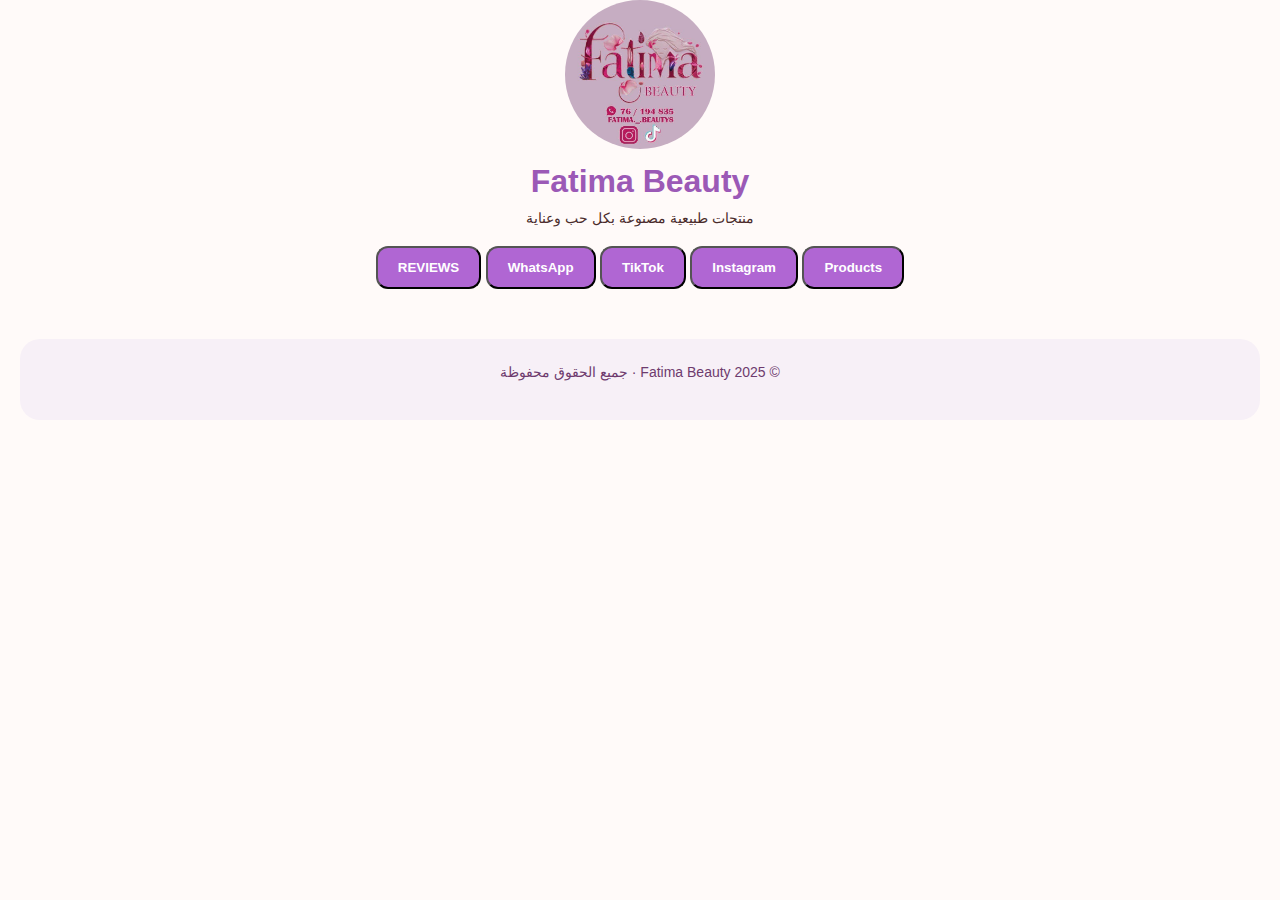
<file: index.html>
<!DOCTYPE html>
<html lang="en">
<head>
    <meta charset="UTF-8">
    <meta name="viewport" content="width=device-width, initial-scale=1.0">
    <title>FATIMA BEAUTY</title>
    <link rel="stylesheet" href="fatima.css">
</head>

<body>
    <div class="container">
        <img src="fafi.jpg" class="logo"></a> 
        <h1>Fatima Beauty</h1>
        <p>منتجات طبيعية مصنوعة بكل حب وعناية </p>

<div class="button-container"></div>
     <a href="hhh.html"><button class="link-button">Products</button></a>
    <button class="link-button" onclick="window.location.href='https://instagram.com/fatima._.beauty8'">Instagram</button>
    <button class="link-button" onclick="window.location.href='https://tiktok.com/@fatima._.beauty8'">TikTok</button>
    <button class="link-button" onclick="window.location.href='https://wa.me/96176194835'">WhatsApp</button>
    <a href="rrr.html"><button class="link-button">REVIEWS</button></a>
</div>

    <footer class="footer">
      <p>© 2025 Fatima Beauty · جميع الحقوق محفوظة</p>
  </footer>

<script>
  function toggleProducts() {
    var productsSection = document.getElementById("products");
    if (productsSection.style.display === "none" || productsSection.style.display === "") {
      productsSection.style.display = "block";
      window.scrollTo({ top: productsSection.offsetTop, behavior: 'smooth' });
    } else {
      productsSection.style.display = "none";
    }
  }



</script>
</body>
</html>
</file>
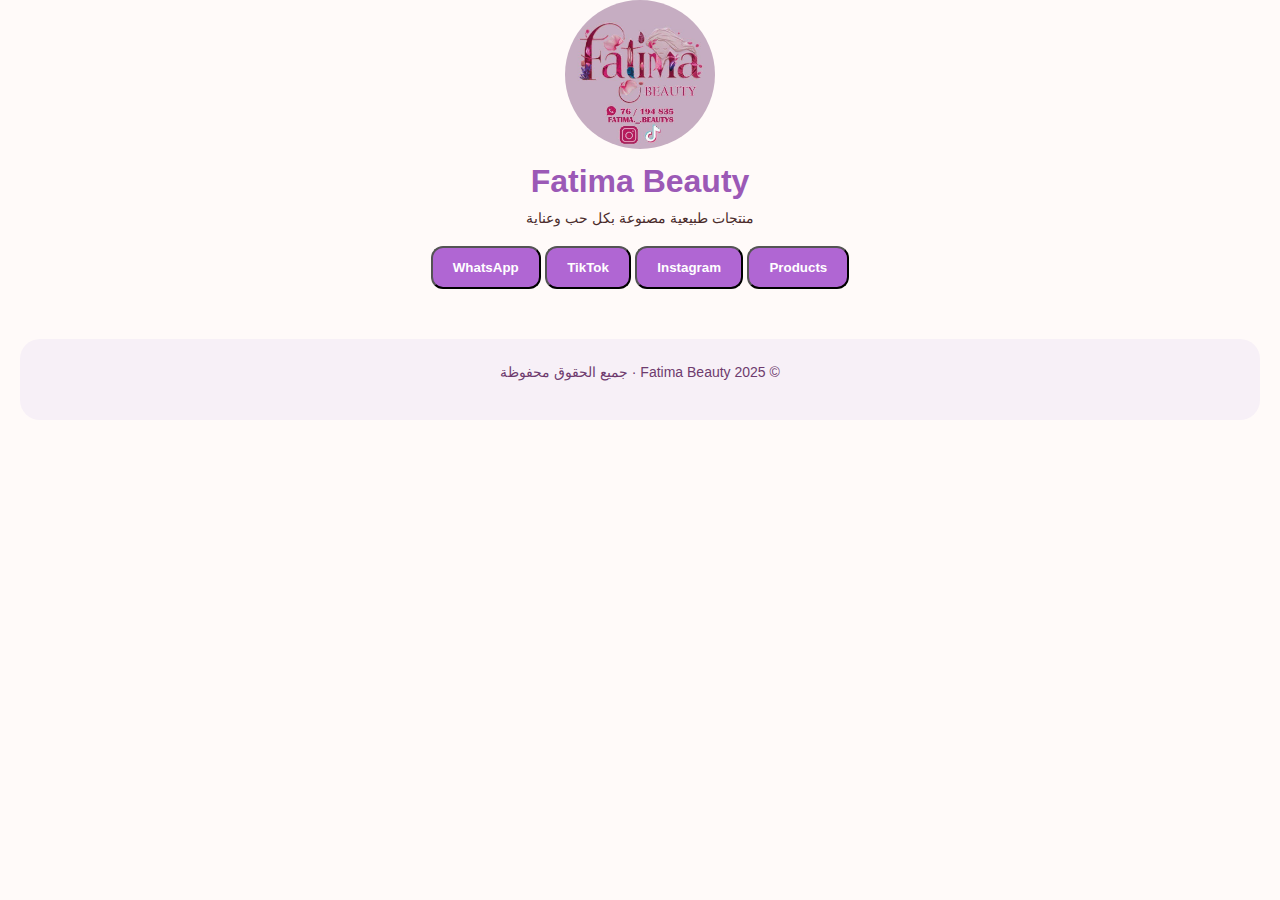
<file: fatima.html>
<!DOCTYPE html>
<html lang="en">
<head>
    <meta charset="UTF-8">
    <meta name="viewport" content="width=device-width, initial-scale=1.0">
    <title>FATIMA BEAUTY</title>
    <link rel="stylesheet" href="fatima.css">
</head>

<body>
    <div class="container">
        <img src="fafi.jpg" class="logo"></a> 
        <h1>Fatima Beauty</h1>
        <p>منتجات طبيعية مصنوعة بكل حب وعناية </p>

<div class="button-container"></div>
     <a href="hhh.html"><button class="link-button">Products</button></a>
    <button class="link-button" onclick="window.location.href='https://instagram.com/fatima._.beauty8'">Instagram</button>
    <button class="link-button" onclick="window.location.href='https://tiktok.com/@fatima._.beauty8'">TikTok</button>
    <button class="link-button" onclick="window.location.href='https://wa.me/96176194835'">WhatsApp</button>
</div>

    <footer class="footer">
      <p>© 2025 Fatima Beauty · جميع الحقوق محفوظة</p>
  </footer>

<script>
  function toggleProducts() {
    var productsSection = document.getElementById("products");
    if (productsSection.style.display === "none" || productsSection.style.display === "") {
      productsSection.style.display = "block";
      window.scrollTo({ top: productsSection.offsetTop, behavior: 'smooth' });
    } else {
      productsSection.style.display = "none";
    }
  }
</script>
</body>
</html>
</file>
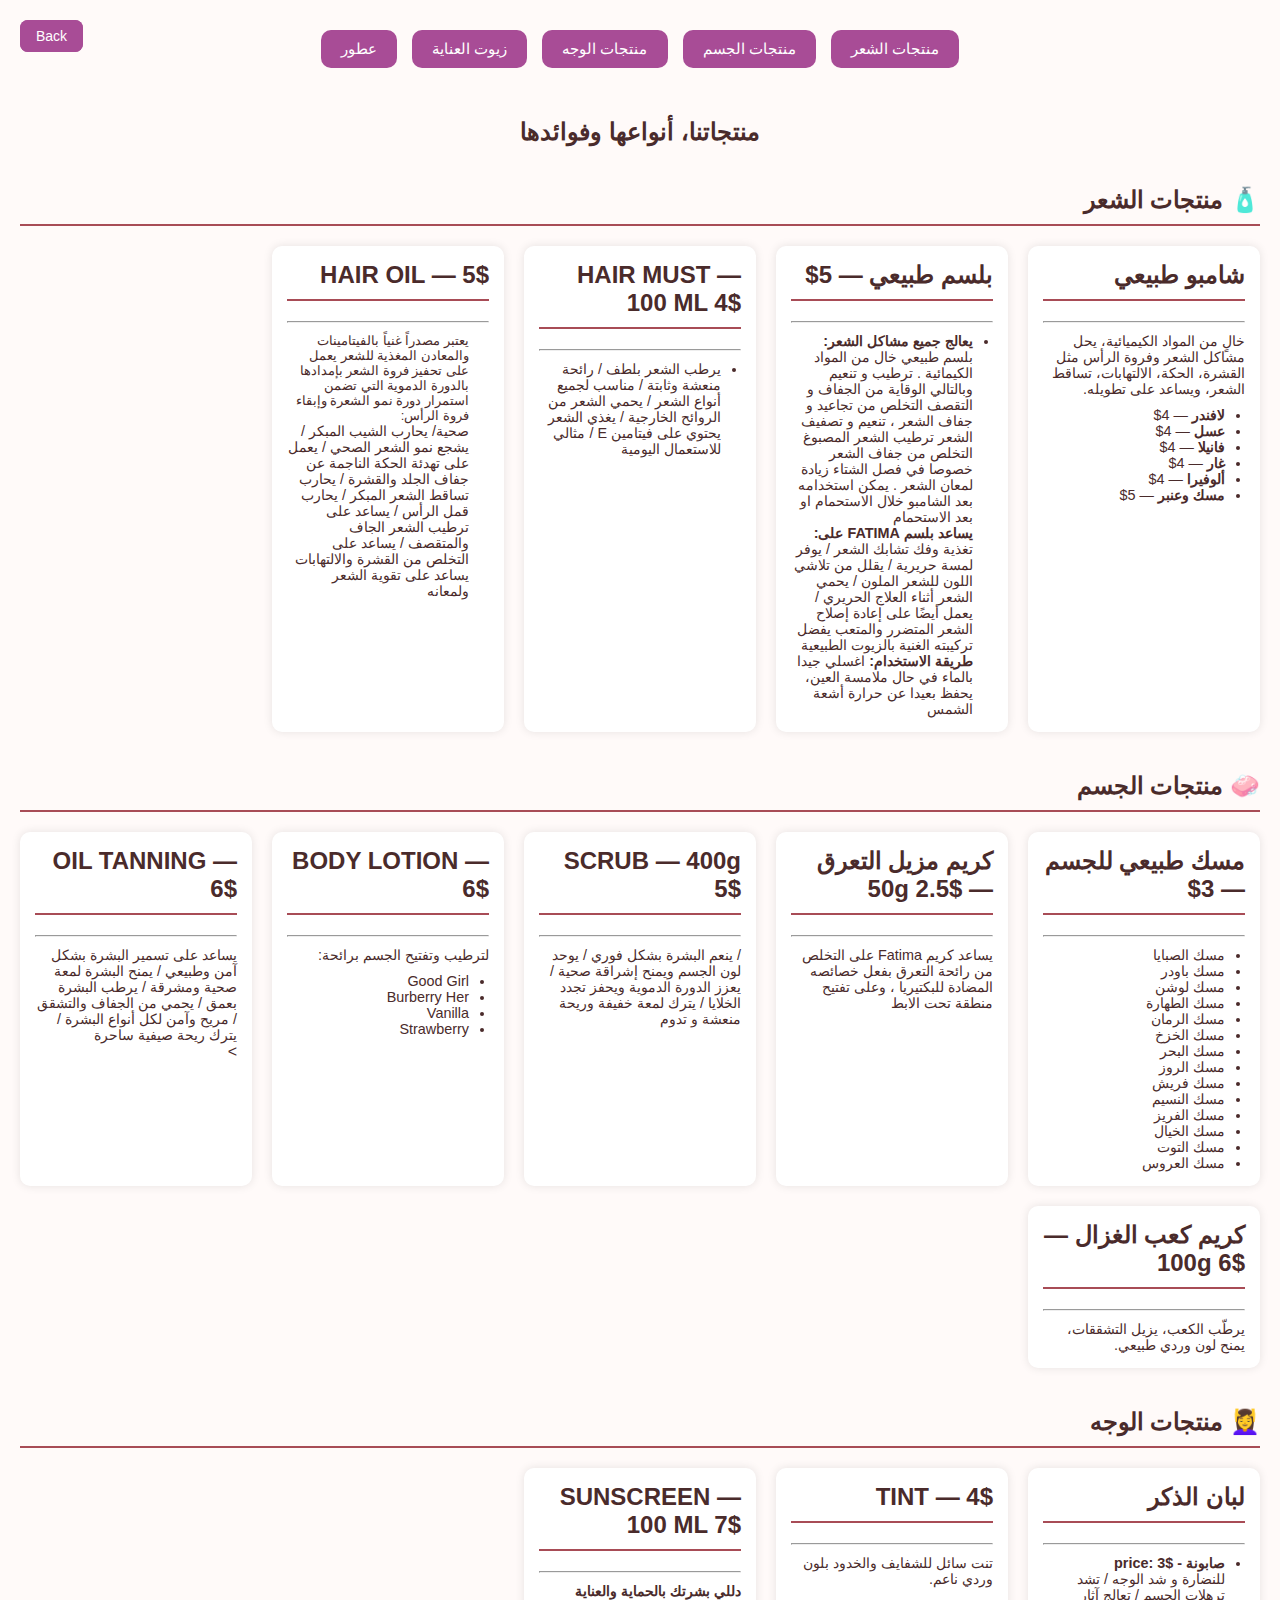
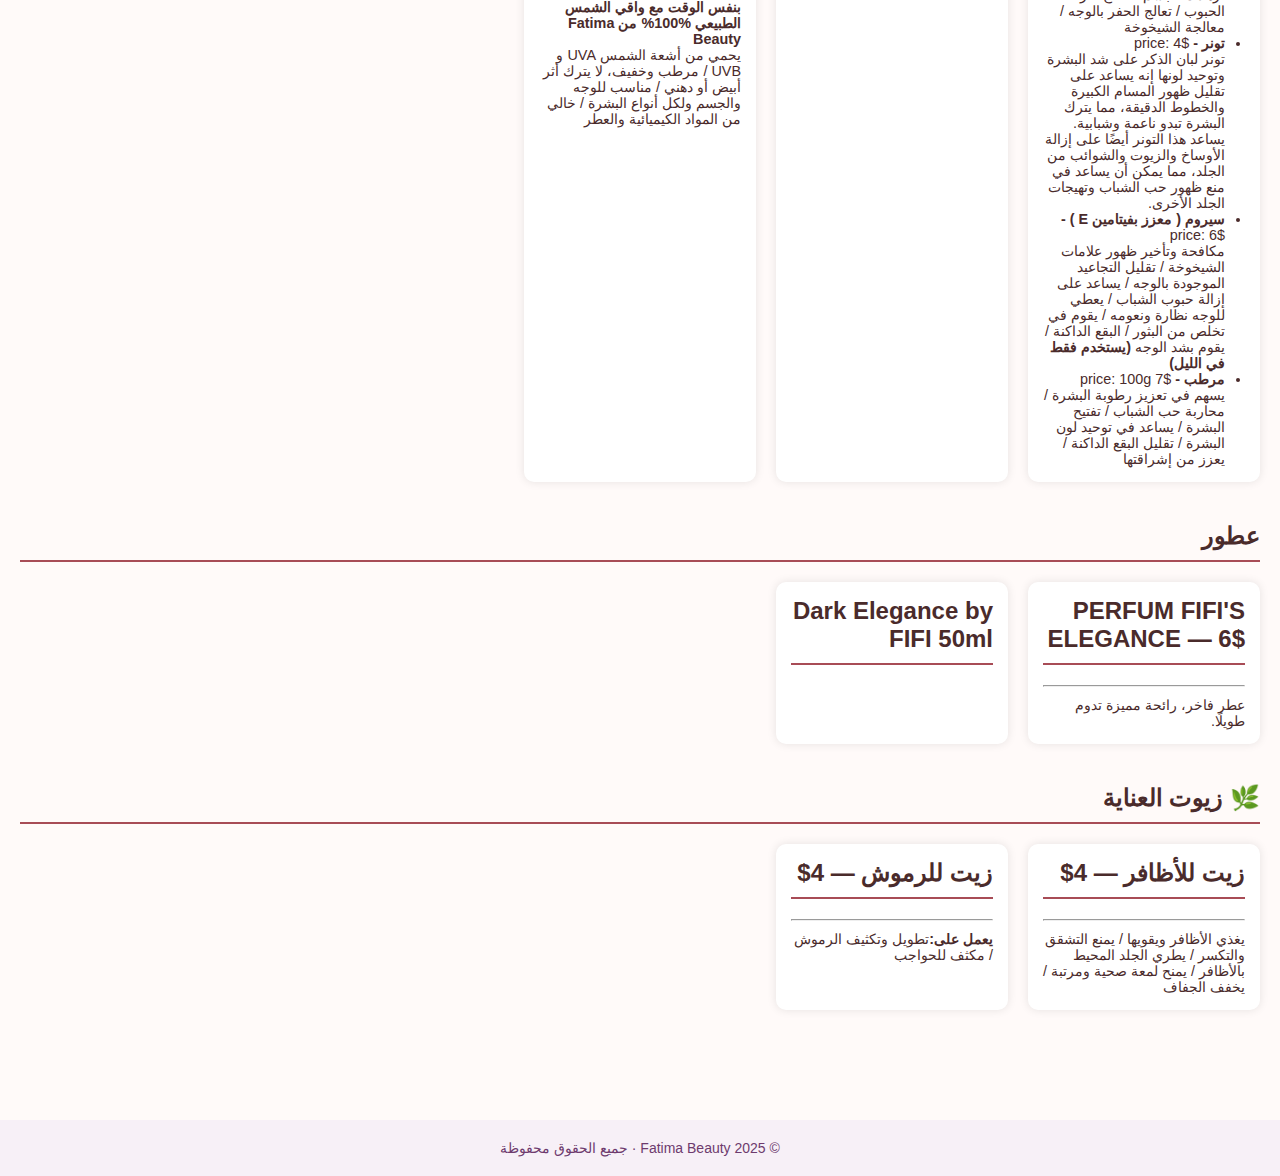
<file: hhh.html>
<!DOCTYPE html>
<html lang="en">

<head>
  <meta charset="UTF-8">
  <meta name="viewport" content="width=device-width, initial-scale=1.0">
  <title>FATIMA BEAUTY</title>
  <link rel="stylesheet" href="hhh.css">
</head>

<header></header>
<button class="back-button" onclick="history.back()">Back</button>
<button class="back-button" onclick="window.location.href='fatima.html'">Back</button>
</header>

<body>
  <div class="category-buttons">
    <a href="#hair"><button class="section-button">منتجات الشعر</button></a>
    <a href="#body"><button class="section-button">منتجات الجسم</button></a>
    <a href="#face"><button class="section-button">منتجات الوجه</button></a>
    <a href="#oils"><button class="section-button">زيوت العناية</button></a>
    <a href="#perfum"><button class="section-button">عطور</button></a>

  </div>

  <section id="products" class="products">
    <h2>منتجاتنا، أنواعها وفوائدها</h2>

    <!-- منتجات الشعر -->
    <section id="hair">
      <div class="product-category">
        <h3>🧴 منتجات الشعر</h3>
        <div class="product-grid">
          <div class="product">
            <h3>شامبو طبيعي</h3>
            <hr>
            <p>خالٍ من المواد الكيميائية، يحل مشاكل الشعر وفروة الرأس مثل القشرة، الحكة، الالتهابات، تساقط الشعر، ويساعد
              على تطويله.</p>
            <ul>
              <li><strong>لافندر</strong> — <span>4$</span></li>
              <li><strong>عسل</strong> — <span>4$</span></li>
              <li><strong>فانيلا</strong> — <span>4$</span></li>
              <li><strong>غار</strong> — <span>4$</span></li>
              <li><strong>ألوفيرا</strong> — <span>4$</span></li>
              <li><strong>مسك وعنبر</strong> — <span>5$</span></li>
            </ul>
          </div>

          <div class="product">
            <h3>بلسم طبيعي — <span>5$</span></h3>
            <hr>
            <ul>
              <li><strong>يعالج جميع مشاكل الشعر:</strong>

                بلسم طبيعي خال من المواد الكيمائية . ترطيب و تنعيم وبالتالي الوقاية من الجفاف و التقصف التخلص من تجاعيد
                و جفاف الشعر ، تنعيم و تصفيف الشعر ترطيب الشعر المصبوغ التخلص من جفاف الشعر خصوصا في فصل الشتاء زيادة
                لمعان الشعر . يمكن استخدامه بعد الشامبو خلال الاستحمام او بعد الاستحمام
                <br>
                <strong>يساعد بلسم FATIMA على:</strong>
                <br>
                تغذية وفك تشابك الشعر / يوفر لمسة حريرية / يقلل من تلاشي اللون للشعر الملون / يحمي الشعر أثناء العلاج
                الحريري / يعمل أيضًا على إعادة إصلاح الشعر المتضرر والمتعب يفضل تركيبته الغنية بالزيوت الطبيعية
                <strong>طريقة الاستخدام:</strong>

                اغسلي جيدا بالماء في حال ملامسة العين، يحفظ بعيدا عن حرارة أشعة الشمس
              </li>
            </ul>
          </div>

          <div class="product">
            <h3>HAIR MUST — <span>100 ML 4$</span></h3>
            <hr>
            <ul>
              <li>يرطب الشعر بلطف / رائحة منعشة وثابتة / مناسب لجميع أنواع الشعر / يحمي الشعر من الروائح الخارجية / يغذي
                الشعر يحتوي على فيتامين E / مثالي للاستعمال اليومية</li>
            </ul>
          </div>

          <div class="product">
            <h3>HAIR OIL — <span>5$</span></h3>
            <hr>
            <ul>
              <p>
                يعتبر مصدراً غنياً بالفيتامينات والمعادن المغذية للشعر يعمل على تحفيز فروة الشعر بإمدادها
                بالدورة
                الدموية التي تضمن استمرار دورة نمو الشعرة وإبقاء فروة الرأس:

              </p> صحية/
              يحارب الشيب المبكر / يشجع نمو الشعر الصحي / يعمل على تهدئة الحكة الناجمة عن جفاف الجلد والقشرة /
              يحارب
              تساقط الشعر المبكر / يحارب قمل الرأس / يساعد على ترطيب الشعر الجاف والمتقصف / يساعد على التخلص
              من
              القشرة والالتهابات يساعد على تقوية الشعر ولمعانه
              </li>
            </ul>
          </div>
        </div>
      </div>
    </section>

    <!-- منتجات الجسم -->
    <section id="body">
      <div class="product-category">
        <h3>🧼 منتجات الجسم</h3>
        <div class="product-grid">
          <div class="product">
            <h3>مسك طبيعي للجسم — <span>3$</span></h3>
            <hr>
            <ul>
              <li>مسك الصبايا</li>
              <li>مسك باودر</li>
              <li>مسك لوشن</li>
              <li>مسك الطهارة</li>
              <li>مسك الرمان</li>
              <li>مسك الخزخ</li>
              <li>مسك البحر</li>
              <li>مسك الروز</li>
              <li>مسك فريش</li>
              <li>مسك النسيم</li>
              <li>مسك الفريز</li>
              <li>مسك الخيال</li>
              <li>مسك التوت</li>
              <li>مسك العروس</li>
            </ul>
          </div>

          <div class="product">
            <h3>كريم مزيل التعرق — <span>50g 2.5$</span></h3>
            <hr>
            <p>يساعد كريم Fatima على التخلص من رائحة التعرق بفعل خصائصه المضادة للبكتيريا ، وعلى تفتيح منطقة تحت
              الابط</p>
          </div>

          <div class="product">
            <h3>SCRUB — <span>400g 5$</span></h3>
            <hr>
            <p> / ينعم البشرة بشكل فوري / يوحد لون الجسم ويمنح إشراقة صحية /
              يعزز
              الدورة الدموية ويحفز تجدد الخلايا / يترك لمعة خفيفة وريحة منعشة و تدوم</p>
          </div>

          <div class="product">
            <h3>BODY LOTION — <span>6$</span></h3>
            <hr>
            <p>لترطيب وتفتيح الجسم برائحة:</p>
            <ul>
              <li>Good Girl</li>
              <li>Burberry Her</li>
              <li>Vanilla</li>
              <li>Strawberry</li>
            </ul>
          </div>

          <div class="product">
            <h3>OIL TANNING — <span>6$</span></h3>
            <hr>
            <p>يساعد على تسمير البشرة بشكل آمن وطبيعي / يمنح البشرة لمعة صحية ومشرقة / يرطب البشرة بعمق / يحمي من
              الجفاف والتشقق / مريح وآمن لكل أنواع البشرة / يترك ريحة صيفية ساحرة</p>>
          </div>

          <div class="product">
            <h3>كريم كعب الغزال — <span>100g 6$</span></h3>
            <hr>
            <p>يرطّب الكعب، يزيل التشققات، يمنح لون وردي طبيعي.</p>
          </div>
        </div>
      </div>
    </section>

    <!-- منتجات الوجه -->
    <section id="face">
      <div class="product-category">
        <h3>💆‍♀️ منتجات الوجه</h3>
        <div class="product-grid">
          <div class="product">
            <h3>لبان الذكر</h3>
            <hr>
            <ul>
              <li><strong>صابونة - <span>price: 3$</span></strong><br>للنضارة و شد الوجه / تشد ترهلات الجسم / تعالج
                آثار الحبوب / تعالج الحفر بالوجه / معالجة الشيخوخة</li>
              <li><strong>تونر - </strong> <span>price: 4$</span><br>تونر لبان الذكر على شد البشرة وتوحيد لونها إنه
                يساعد على تقليل ظهور المسام الكبيرة والخطوط الدقيقة، مما يترك البشرة تبدو ناعمة وشبابية. يساعد هذا
                التونر أيضًا على إزالة الأوساخ والزيوت والشوائب من الجلد، مما يمكن أن يساعد في منع ظهور حب الشباب
                وتهيجات الجلد الأخرى.</li>

              <li><strong>سيروم ( معزز بفيتامين E ) - </strong><span>price: 6$</span>
                <br>مكافحة وتأخير ظهور علامات الشيخوخة / تقليل التجاعيد الموجودة بالوجه / يساعد على إزالة حبوب
                الشباب / يعطي للوجه نظارة ونعومه / يقوم في تخلص من البثور / البقع الداكنة / يقوم بشد الوجه

                <b>(يستخدم فقط في الليل)</b>
              </li>

              <li><strong>مرطب - </strong><span>price: 100g 7$</span><br>
                يسهم في تعزيز رطوبة البشرة / محاربة حب الشباب / تفتيح البشرة / يساعد في توحيد لون البشرة / تقليل
                البقع الداكنة / يعزز من إشراقتها</li>
            </ul>
          </div>

          <div class="product">
            <h3>TINT — <span>4$</span></h3>
            <hr>
            <p>تنت سائل للشفايف والخدود بلون وردي ناعم.</p>
          </div>

          <div class="product">
            <h3>SUNSCREEN — <span>100 ML 7$</span></h3>
            <hr>
            <p><strong>دللي بشرتك بالحماية والعناية بنفس الوقت مع واقي الشمس الطبيعي %100% من Fatima
                Beauty</strong>
              <br>
              يحمي من أشعة الشمس UVA و UVB / مرطب وخفيف، لا يترك أثر أبيض أو دهني / مناسب للوجه والجسم ولكل
              أنواع
              البشرة / خالي من المواد الكيميائية والعطر
            </p>
          </div>
        </div>
      </div>
    </section>

    <section id="perfum">
      <div class="product-category">
        <h3> عطور</h3>
        <div class="product-grid">
          <div class="product">
            <h3>PERFUM FIFI'S ELEGANCE — <span>6$</span></h3>
            <hr>
            <p>عطر فاخر، رائحة مميزة تدوم طويلًا.</p>
          </div>
          <div class="product">
            <h3>Dark Elegance by FIFI 50ml</h3>
          </div>
        </div>
      </div>
    </section>
    <!-- زيوت العناية -->
    <section id="oils">
      <div class="product-category">
        <h3>🌿 زيوت العناية</h3>
        <div class="product-grid">
          <div class="product">
            <h3>زيت للأظافر — <span>4$</span></h3>
            <hr>
            <p>يغذي الأظافر ويقويها / يمنع التشقق والتكسر / يطري الجلد المحيط بالأظافر / يمنح لمعة صحية
              ومرتبة /
              يخفف الجفاف</p>
          </div>

          <div class="product">
            <h3>زيت للرموش — <span>4$</span></h3>
            <hr>
            <p><strong>يعمل على:</strong>تطويل وتكثيف الرموش / مكثف للحواجب</p>
          </div>
        </div>
      </div>
    </section>
  </section>

    <footer class="footer">
      <p>© 2025 Fatima Beauty · جميع الحقوق محفوظة</p>
  </footer>


  <script>
    const backButton = document.querySelector('.back-button');

    window.addEventListener('scroll', () => {
      if (window.scrollY > 50) {
        backButton.classList.add('hidden');
      } else {
        backButton.classList.remove('hidden');
      }
    });
  </script>

</body>

</html>
</file>
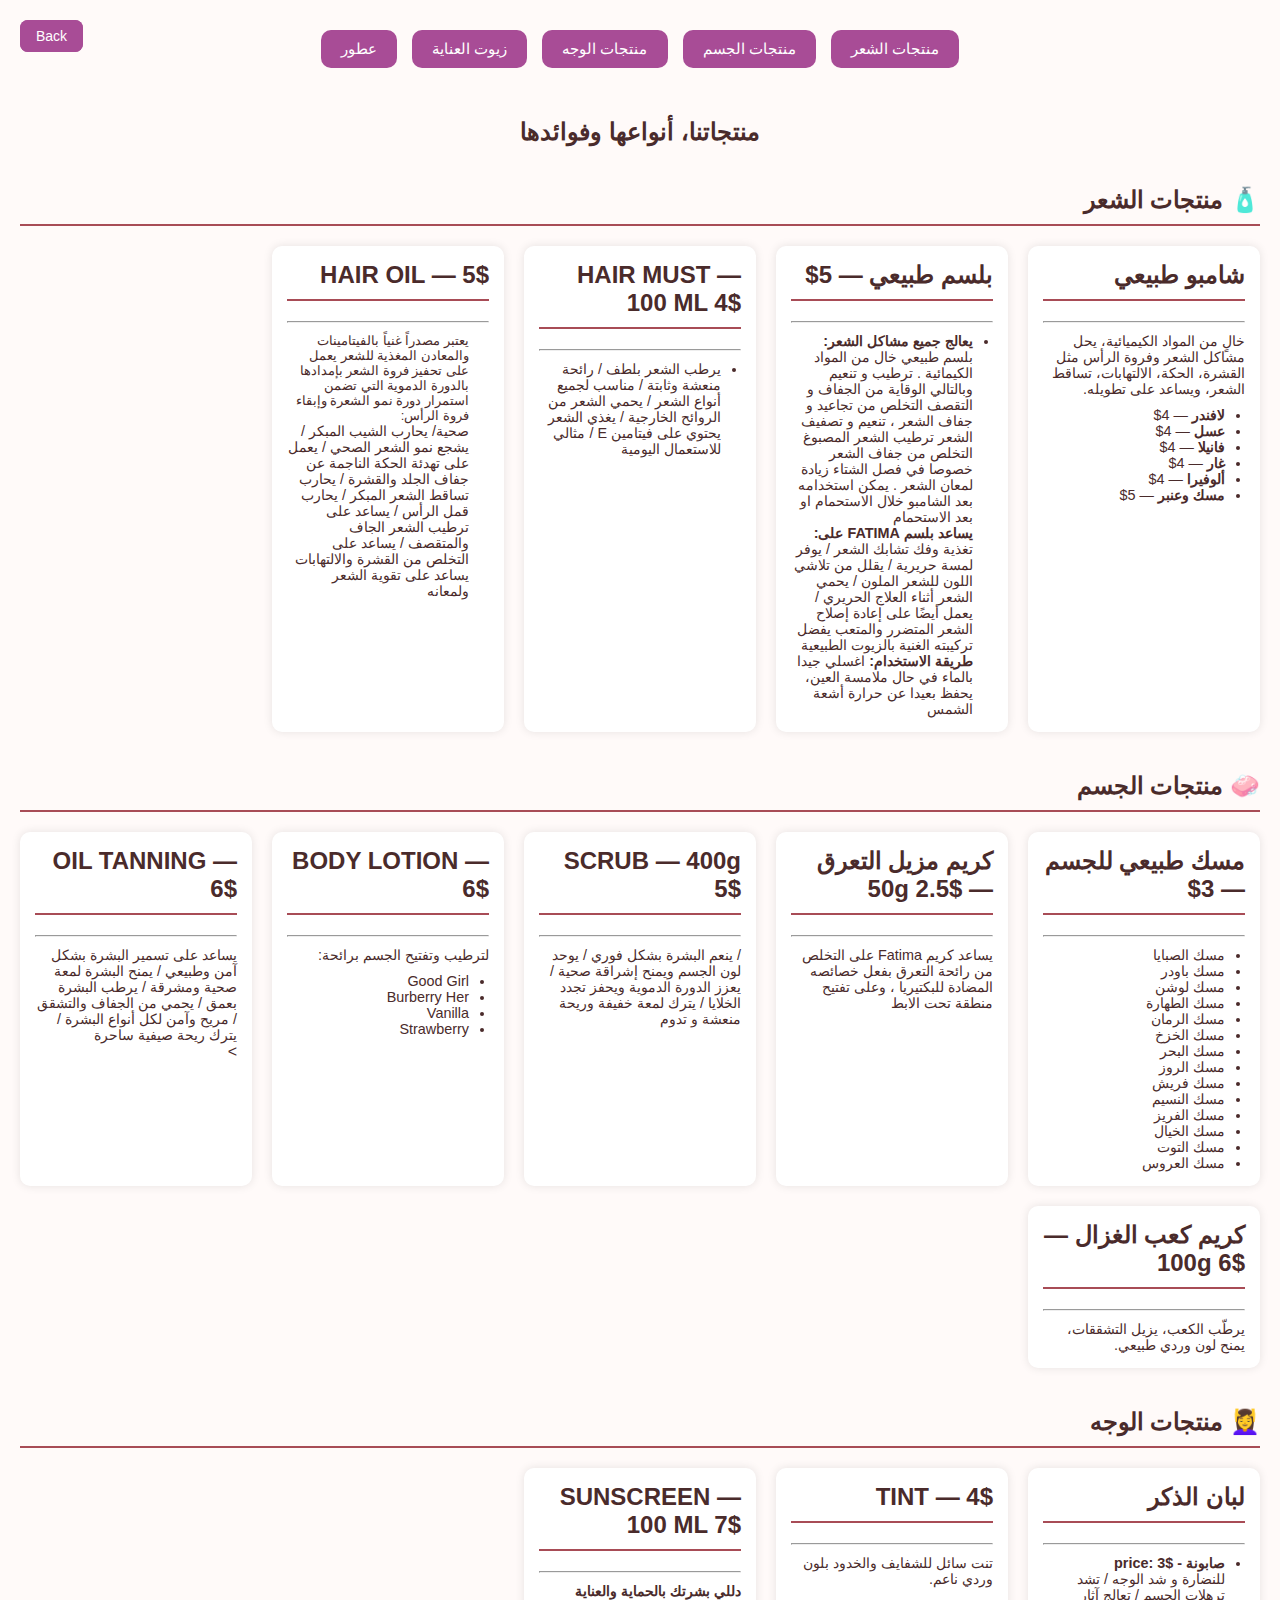
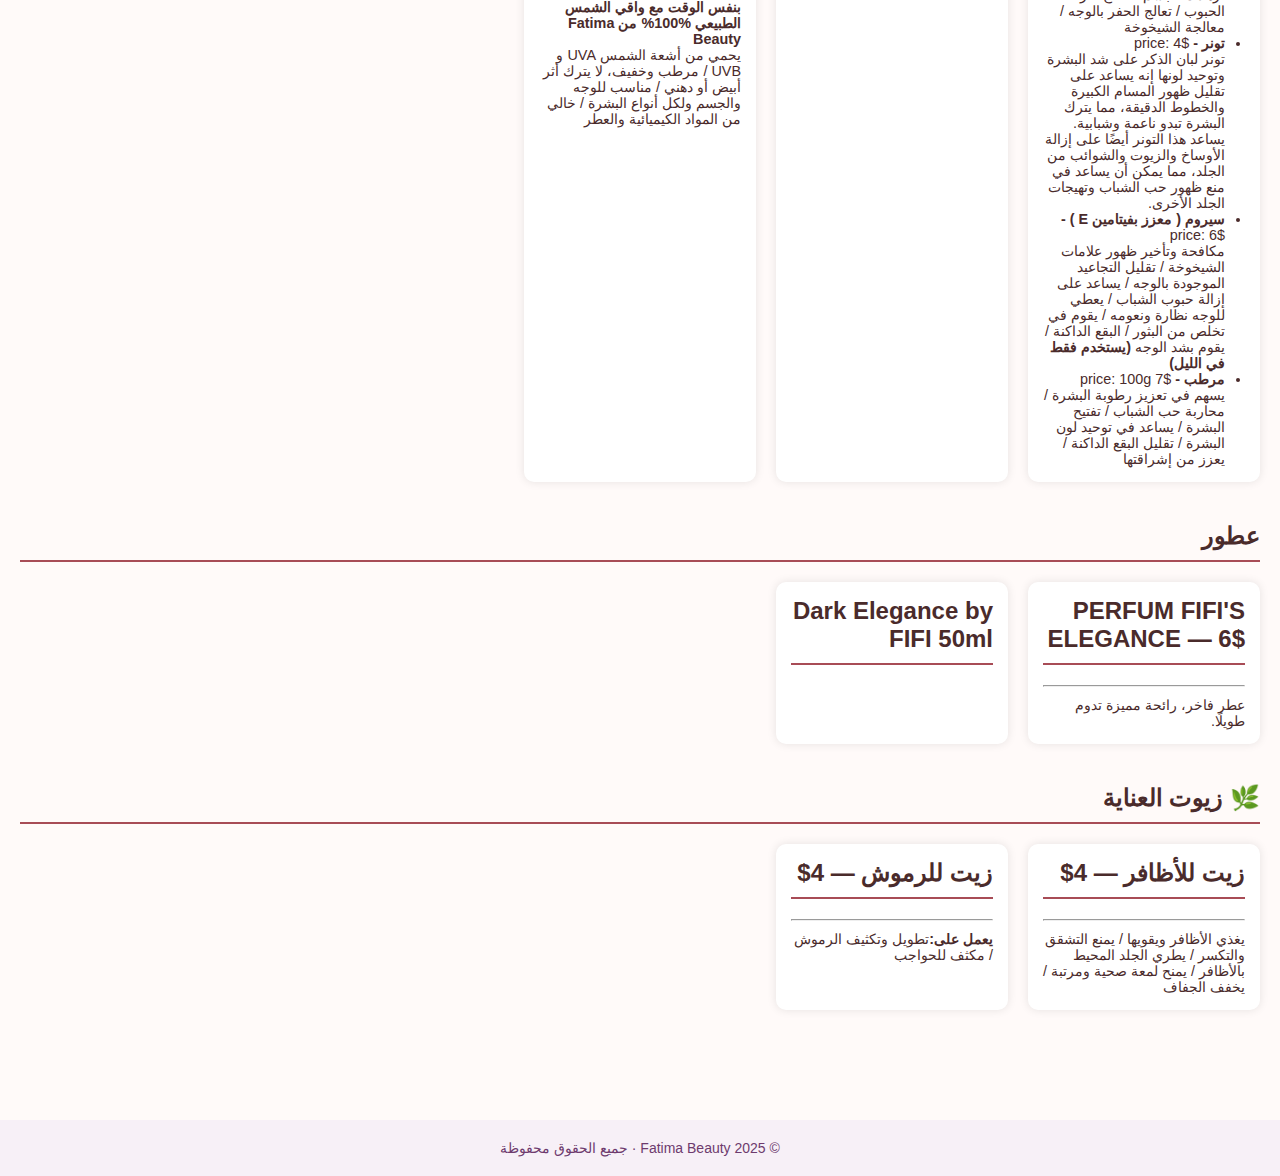
<file: iidexx.html>
<!DOCTYPE html>
<html lang="en">

<head>
  <meta charset="UTF-8">
  <meta name="viewport" content="width=device-width, initial-scale=1.0">
  <title>FATIMA BEAUTY</title>
  <link rel="stylesheet" href="hhh.css">
</head>

<header></header>
<button class="back-button" onclick="history.back()">Back</button>
<button class="back-button" onclick="window.location.href='fatima.html'">Back</button>
</header>

<body>
  <div class="category-buttons">
    <a href="#hair"><button class="section-button">منتجات الشعر</button></a>
    <a href="#body"><button class="section-button">منتجات الجسم</button></a>
    <a href="#face"><button class="section-button">منتجات الوجه</button></a>
    <a href="#oils"><button class="section-button">زيوت العناية</button></a>
    <a href="#perfum"><button class="section-button">عطور</button></a>

  </div>

  <section id="products" class="products">
    <h2>منتجاتنا، أنواعها وفوائدها</h2>

    <!-- منتجات الشعر -->
    <section id="hair">
      <div class="product-category">
        <h3>🧴 منتجات الشعر</h3>
        <div class="product-grid">
          <div class="product">
            <h3>شامبو طبيعي</h3>
            <hr>
            <p>خالٍ من المواد الكيميائية، يحل مشاكل الشعر وفروة الرأس مثل القشرة، الحكة، الالتهابات، تساقط الشعر، ويساعد
              على تطويله.</p>
            <ul>
              <li><strong>لافندر</strong> — <span>4$</span></li>
              <li><strong>عسل</strong> — <span>4$</span></li>
              <li><strong>فانيلا</strong> — <span>4$</span></li>
              <li><strong>غار</strong> — <span>4$</span></li>
              <li><strong>ألوفيرا</strong> — <span>4$</span></li>
              <li><strong>مسك وعنبر</strong> — <span>5$</span></li>
            </ul>
          </div>

          <div class="product">
            <h3>بلسم طبيعي — <span>5$</span></h3>
            <hr>
            <ul>
              <li><strong>يعالج جميع مشاكل الشعر:</strong>

                بلسم طبيعي خال من المواد الكيمائية . ترطيب و تنعيم وبالتالي الوقاية من الجفاف و التقصف التخلص من تجاعيد
                و جفاف الشعر ، تنعيم و تصفيف الشعر ترطيب الشعر المصبوغ التخلص من جفاف الشعر خصوصا في فصل الشتاء زيادة
                لمعان الشعر . يمكن استخدامه بعد الشامبو خلال الاستحمام او بعد الاستحمام
                <br>
                <strong>يساعد بلسم FATIMA على:</strong>
                <br>
                تغذية وفك تشابك الشعر / يوفر لمسة حريرية / يقلل من تلاشي اللون للشعر الملون / يحمي الشعر أثناء العلاج
                الحريري / يعمل أيضًا على إعادة إصلاح الشعر المتضرر والمتعب يفضل تركيبته الغنية بالزيوت الطبيعية
                <strong>طريقة الاستخدام:</strong>

                اغسلي جيدا بالماء في حال ملامسة العين، يحفظ بعيدا عن حرارة أشعة الشمس
              </li>
            </ul>
          </div>

          <div class="product">
            <h3>HAIR MUST — <span>100 ML 4$</span></h3>
            <hr>
            <ul>
              <li>يرطب الشعر بلطف / رائحة منعشة وثابتة / مناسب لجميع أنواع الشعر / يحمي الشعر من الروائح الخارجية / يغذي
                الشعر يحتوي على فيتامين E / مثالي للاستعمال اليومية</li>
            </ul>
          </div>

          <div class="product">
            <h3>HAIR OIL — <span>5$</span></h3>
            <hr>
            <ul>
              <p>
                يعتبر مصدراً غنياً بالفيتامينات والمعادن المغذية للشعر يعمل على تحفيز فروة الشعر بإمدادها
                بالدورة
                الدموية التي تضمن استمرار دورة نمو الشعرة وإبقاء فروة الرأس:

              </p> صحية/
              يحارب الشيب المبكر / يشجع نمو الشعر الصحي / يعمل على تهدئة الحكة الناجمة عن جفاف الجلد والقشرة /
              يحارب
              تساقط الشعر المبكر / يحارب قمل الرأس / يساعد على ترطيب الشعر الجاف والمتقصف / يساعد على التخلص
              من
              القشرة والالتهابات يساعد على تقوية الشعر ولمعانه
              </li>
            </ul>
          </div>
        </div>
      </div>
    </section>

    <!-- منتجات الجسم -->
    <section id="body">
      <div class="product-category">
        <h3>🧼 منتجات الجسم</h3>
        <div class="product-grid">
          <div class="product">
            <h3>مسك طبيعي للجسم — <span>3$</span></h3>
            <hr>
            <ul>
              <li>مسك الصبايا</li>
              <li>مسك باودر</li>
              <li>مسك لوشن</li>
              <li>مسك الطهارة</li>
              <li>مسك الرمان</li>
              <li>مسك الخزخ</li>
              <li>مسك البحر</li>
              <li>مسك الروز</li>
              <li>مسك فريش</li>
              <li>مسك النسيم</li>
              <li>مسك الفريز</li>
              <li>مسك الخيال</li>
              <li>مسك التوت</li>
              <li>مسك العروس</li>
            </ul>
          </div>

          <div class="product">
            <h3>كريم مزيل التعرق — <span>50g 2.5$</span></h3>
            <hr>
            <p>يساعد كريم Fatima على التخلص من رائحة التعرق بفعل خصائصه المضادة للبكتيريا ، وعلى تفتيح منطقة تحت
              الابط</p>
          </div>

          <div class="product">
            <h3>SCRUB — <span>400g 5$</span></h3>
            <hr>
            <p> / ينعم البشرة بشكل فوري / يوحد لون الجسم ويمنح إشراقة صحية /
              يعزز
              الدورة الدموية ويحفز تجدد الخلايا / يترك لمعة خفيفة وريحة منعشة و تدوم</p>
          </div>

          <div class="product">
            <h3>BODY LOTION — <span>6$</span></h3>
            <hr>
            <p>لترطيب وتفتيح الجسم برائحة:</p>
            <ul>
              <li>Good Girl</li>
              <li>Burberry Her</li>
              <li>Vanilla</li>
              <li>Strawberry</li>
            </ul>
          </div>

          <div class="product">
            <h3>OIL TANNING — <span>6$</span></h3>
            <hr>
            <p>يساعد على تسمير البشرة بشكل آمن وطبيعي / يمنح البشرة لمعة صحية ومشرقة / يرطب البشرة بعمق / يحمي من
              الجفاف والتشقق / مريح وآمن لكل أنواع البشرة / يترك ريحة صيفية ساحرة</p>>
          </div>

          <div class="product">
            <h3>كريم كعب الغزال — <span>100g 6$</span></h3>
            <hr>
            <p>يرطّب الكعب، يزيل التشققات، يمنح لون وردي طبيعي.</p>
          </div>
        </div>
      </div>
    </section>

    <!-- منتجات الوجه -->
    <section id="face">
      <div class="product-category">
        <h3>💆‍♀️ منتجات الوجه</h3>
        <div class="product-grid">
          <div class="product">
            <h3>لبان الذكر</h3>
            <hr>
            <ul>
              <li><strong>صابونة - <span>price: 3$</span></strong><br>للنضارة و شد الوجه / تشد ترهلات الجسم / تعالج
                آثار الحبوب / تعالج الحفر بالوجه / معالجة الشيخوخة</li>
              <li><strong>تونر - </strong> <span>price: 4$</span><br>تونر لبان الذكر على شد البشرة وتوحيد لونها إنه
                يساعد على تقليل ظهور المسام الكبيرة والخطوط الدقيقة، مما يترك البشرة تبدو ناعمة وشبابية. يساعد هذا
                التونر أيضًا على إزالة الأوساخ والزيوت والشوائب من الجلد، مما يمكن أن يساعد في منع ظهور حب الشباب
                وتهيجات الجلد الأخرى.</li>

              <li><strong>سيروم ( معزز بفيتامين E ) - </strong><span>price: 6$</span>
                <br>مكافحة وتأخير ظهور علامات الشيخوخة / تقليل التجاعيد الموجودة بالوجه / يساعد على إزالة حبوب
                الشباب / يعطي للوجه نظارة ونعومه / يقوم في تخلص من البثور / البقع الداكنة / يقوم بشد الوجه

                <b>(يستخدم فقط في الليل)</b>
              </li>

              <li><strong>مرطب - </strong><span>price: 100g 7$</span><br>
                يسهم في تعزيز رطوبة البشرة / محاربة حب الشباب / تفتيح البشرة / يساعد في توحيد لون البشرة / تقليل
                البقع الداكنة / يعزز من إشراقتها</li>
            </ul>
          </div>

          <div class="product">
            <h3>TINT — <span>4$</span></h3>
            <hr>
            <p>تنت سائل للشفايف والخدود بلون وردي ناعم.</p>
          </div>

          <div class="product">
            <h3>SUNSCREEN — <span>100 ML 7$</span></h3>
            <hr>
            <p><strong>دللي بشرتك بالحماية والعناية بنفس الوقت مع واقي الشمس الطبيعي %100% من Fatima
                Beauty</strong>
              <br>
              يحمي من أشعة الشمس UVA و UVB / مرطب وخفيف، لا يترك أثر أبيض أو دهني / مناسب للوجه والجسم ولكل
              أنواع
              البشرة / خالي من المواد الكيميائية والعطر
            </p>
          </div>
        </div>
      </div>
    </section>

    <section id="perfum">
      <div class="product-category">
        <h3> عطور</h3>
        <div class="product-grid">
          <div class="product">
            <h3>PERFUM FIFI'S ELEGANCE — <span>6$</span></h3>
            <hr>
            <p>عطر فاخر، رائحة مميزة تدوم طويلًا.</p>
          </div>
          <div class="product">
            <h3>Dark Elegance by FIFI 50ml</h3>
          </div>
        </div>
      </div>
    </section>
    <!-- زيوت العناية -->
    <section id="oils">
      <div class="product-category">
        <h3>🌿 زيوت العناية</h3>
        <div class="product-grid">
          <div class="product">
            <h3>زيت للأظافر — <span>4$</span></h3>
            <hr>
            <p>يغذي الأظافر ويقويها / يمنع التشقق والتكسر / يطري الجلد المحيط بالأظافر / يمنح لمعة صحية
              ومرتبة /
              يخفف الجفاف</p>
          </div>

          <div class="product">
            <h3>زيت للرموش — <span>4$</span></h3>
            <hr>
            <p><strong>يعمل على:</strong>تطويل وتكثيف الرموش / مكثف للحواجب</p>
          </div>
        </div>
      </div>
    </section>
  </section>

    <footer class="footer">
      <p>© 2025 Fatima Beauty · جميع الحقوق محفوظة</p>
  </footer>


  <script>
    const backButton = document.querySelector('.back-button');

    window.addEventListener('scroll', () => {
      if (window.scrollY > 50) {
        backButton.classList.add('hidden');
      } else {
        backButton.classList.remove('hidden');
      }
    });
  </script>

</body>

</html>
</file>
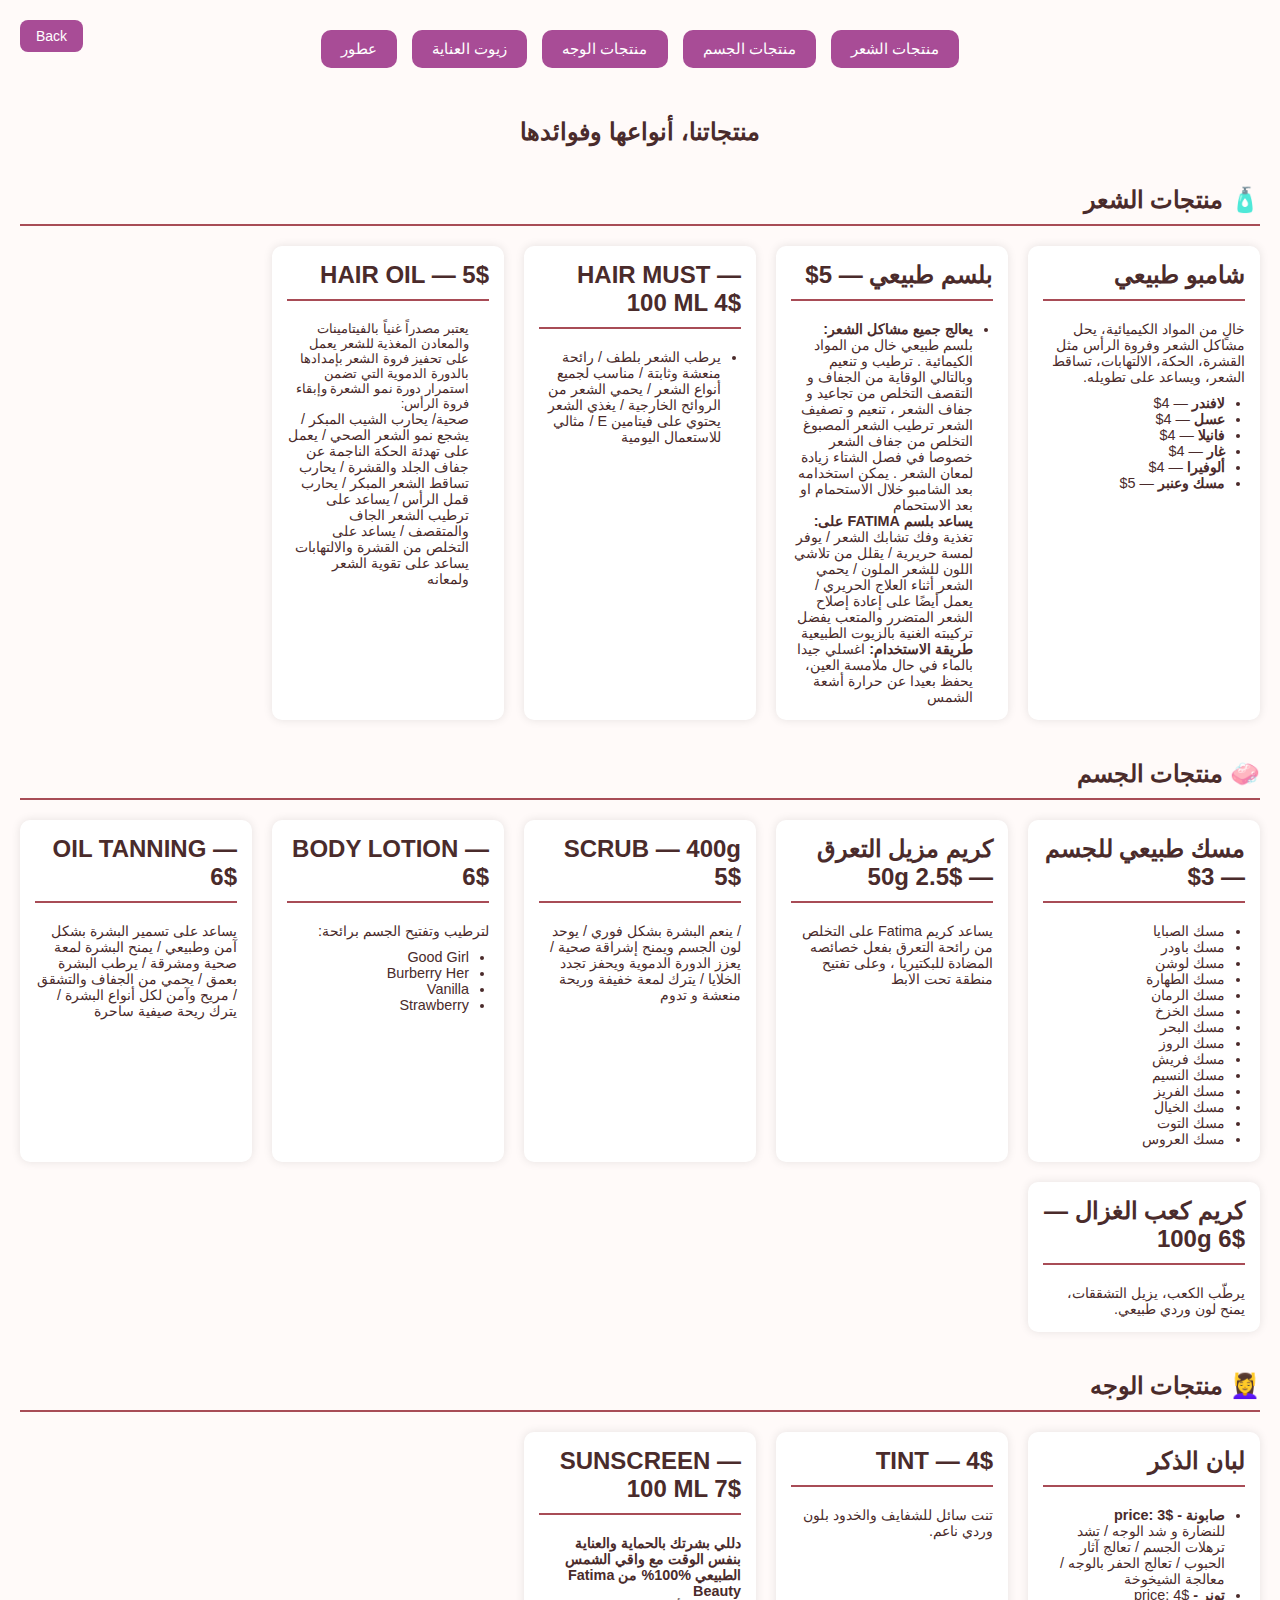
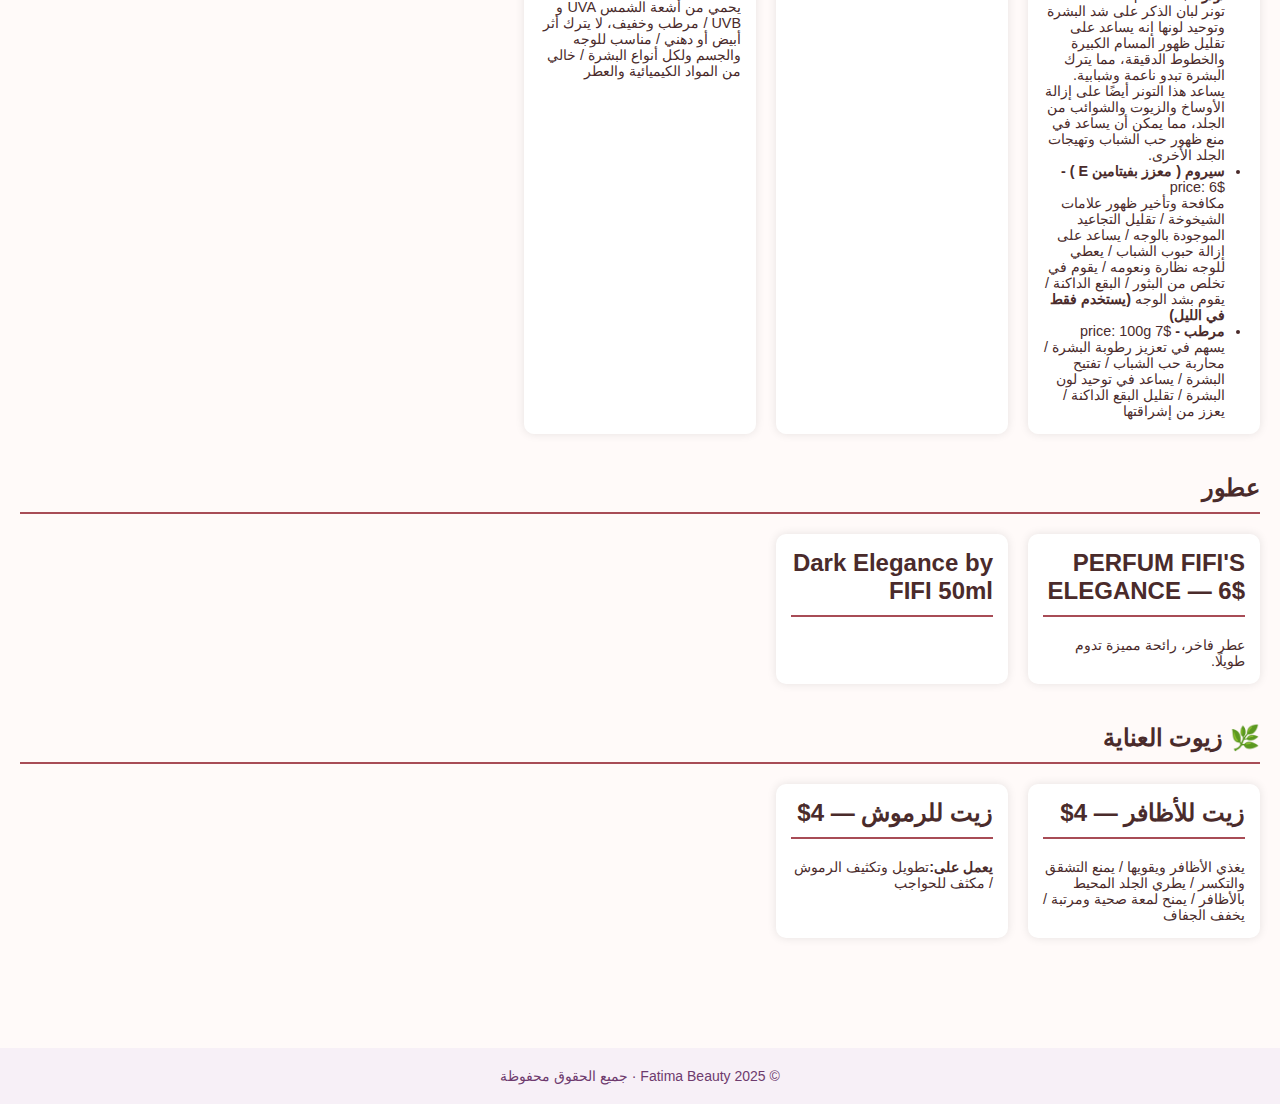
<file: index2.html>
<!DOCTYPE html>
<html lang="en">

<head>
  <meta charset="UTF-8">
  <meta name="viewport" content="width=device-width, initial-scale=1.0">
  <title>FATIMA BEAUTY</title>
  <link rel="stylesheet" href="hhh.css">
</head>

<header></header>
<body>
  
  <button id="backButton" class="back-button"  onclick="window.location.href='index.html'">Back</button>


  <div class="category-buttons">
    <a href="#hair"><button class="section-button">منتجات الشعر</button></a>
    <a href="#body"><button class="section-button">منتجات الجسم</button></a>
    <a href="#face"><button class="section-button">منتجات الوجه</button></a>
    <a href="#oils"><button class="section-button">زيوت العناية</button></a>
    <a href="#perfum"><button class="section-button">عطور</button></a>

  </div>

  <section id="products" class="products">
    <h2>منتجاتنا، أنواعها وفوائدها</h2>

   
    <section id="hair">
      <div class="product-category">
        <h3>🧴 منتجات الشعر</h3>
        <div class="product-grid">
          <div class="product">
            <h3>شامبو طبيعي</h3>
            
            <p>خالٍ من المواد الكيميائية، يحل مشاكل الشعر وفروة الرأس مثل القشرة، الحكة، الالتهابات، تساقط الشعر، ويساعد
              على تطويله.</p>
            <ul>
              <li><strong>لافندر</strong> — <span>4$</span></li>
              <li><strong>عسل</strong> — <span>4$</span></li>
              <li><strong>فانيلا</strong> — <span>4$</span></li>
              <li><strong>غار</strong> — <span>4$</span></li>
              <li><strong>ألوفيرا</strong> — <span>4$</span></li>
              <li><strong>مسك وعنبر</strong> — <span>5$</span></li>
            </ul>
          </div>

          <div class="product">
            <h3>بلسم طبيعي — <span>5$</span></h3>
            
            <ul>
              <li><strong>يعالج جميع مشاكل الشعر:</strong>

                بلسم طبيعي خال من المواد الكيمائية . ترطيب و تنعيم وبالتالي الوقاية من الجفاف و التقصف التخلص من تجاعيد
                و جفاف الشعر ، تنعيم و تصفيف الشعر ترطيب الشعر المصبوغ التخلص من جفاف الشعر خصوصا في فصل الشتاء زيادة
                لمعان الشعر . يمكن استخدامه بعد الشامبو خلال الاستحمام او بعد الاستحمام
                <br>
                <strong>يساعد بلسم FATIMA على:</strong>
                <br>
                تغذية وفك تشابك الشعر / يوفر لمسة حريرية / يقلل من تلاشي اللون للشعر الملون / يحمي الشعر أثناء العلاج
                الحريري / يعمل أيضًا على إعادة إصلاح الشعر المتضرر والمتعب يفضل تركيبته الغنية بالزيوت الطبيعية
                <strong>طريقة الاستخدام:</strong>

                اغسلي جيدا بالماء في حال ملامسة العين، يحفظ بعيدا عن حرارة أشعة الشمس
              </li>
            </ul>
          </div>

          <div class="product">
            <h3>HAIR MUST — <span>100 ML 4$</span></h3>
            
            <ul>
              <li>يرطب الشعر بلطف / رائحة منعشة وثابتة / مناسب لجميع أنواع الشعر / يحمي الشعر من الروائح الخارجية / يغذي
                الشعر يحتوي على فيتامين E / مثالي للاستعمال اليومية</li>
            </ul>
          </div>

          <div class="product">
            <h3>HAIR OIL — <span>5$</span></h3>
            
            <ul>
              <p>
                يعتبر مصدراً غنياً بالفيتامينات والمعادن المغذية للشعر يعمل على تحفيز فروة الشعر بإمدادها
                بالدورة
                الدموية التي تضمن استمرار دورة نمو الشعرة وإبقاء فروة الرأس:

              </p> صحية/
              يحارب الشيب المبكر / يشجع نمو الشعر الصحي / يعمل على تهدئة الحكة الناجمة عن جفاف الجلد والقشرة /
              يحارب
              تساقط الشعر المبكر / يحارب قمل الرأس / يساعد على ترطيب الشعر الجاف والمتقصف / يساعد على التخلص
              من
              القشرة والالتهابات يساعد على تقوية الشعر ولمعانه
              </li>
            </ul>
          </div>
        </div>
      </div>
    </section>

   
    <section id="body">
      <div class="product-category">
        <h3>🧼 منتجات الجسم</h3>
        <div class="product-grid">
          <div class="product">
            <h3>مسك طبيعي للجسم — <span>3$</span></h3>
            <ul>
              <li>مسك الصبايا</li>
              <li>مسك باودر</li>
              <li>مسك لوشن</li>
              <li>مسك الطهارة</li>
              <li>مسك الرمان</li>
              <li>مسك الخزخ</li>
              <li>مسك البحر</li>
              <li>مسك الروز</li>
              <li>مسك فريش</li>
              <li>مسك النسيم</li>
              <li>مسك الفريز</li>
              <li>مسك الخيال</li>
              <li>مسك التوت</li>
              <li>مسك العروس</li>
            </ul>
          </div>

          <div class="product">
            <h3>كريم مزيل التعرق — <span>50g 2.5$</span></h3>
            <p>يساعد كريم Fatima على التخلص من رائحة التعرق بفعل خصائصه المضادة للبكتيريا ، وعلى تفتيح منطقة تحت
              الابط</p>
          </div>

          <div class="product">
            <h3>SCRUB — <span>400g 5$</span></h3>
            <p> / ينعم البشرة بشكل فوري / يوحد لون الجسم ويمنح إشراقة صحية /
              يعزز
              الدورة الدموية ويحفز تجدد الخلايا / يترك لمعة خفيفة وريحة منعشة و تدوم</p>
          </div>

          <div class="product">
            <h3>BODY LOTION — <span>6$</span></h3>
            <p>لترطيب وتفتيح الجسم برائحة:</p>
            <ul>
              <li>Good Girl</li>
              <li>Burberry Her</li>
              <li>Vanilla</li>
              <li>Strawberry</li>
            </ul>
          </div>

          <div class="product">
            <h3>OIL TANNING — <span>6$</span></h3>
            <p>يساعد على تسمير البشرة بشكل آمن وطبيعي / يمنح البشرة لمعة صحية ومشرقة / يرطب البشرة بعمق / يحمي من
              الجفاف والتشقق / مريح وآمن لكل أنواع البشرة / يترك ريحة صيفية ساحرة</p>
          </div>

          <div class="product">
            <h3>كريم كعب الغزال — <span>100g 6$</span></h3>
            <p>يرطّب الكعب، يزيل التشققات، يمنح لون وردي طبيعي.</p>
          </div>
        </div>
      </div>
    </section>

    <section id="face">
      <div class="product-category">
        <h3>💆‍♀️ منتجات الوجه</h3>
        <div class="product-grid">
          <div class="product">
            <h3>لبان الذكر</h3>
            <ul>
              <li><strong>صابونة - <span>price: 3$</span></strong><br>للنضارة و شد الوجه / تشد ترهلات الجسم / تعالج
                آثار الحبوب / تعالج الحفر بالوجه / معالجة الشيخوخة</li>
              <li><strong>تونر - </strong> <span>price: 4$</span><br>تونر لبان الذكر على شد البشرة وتوحيد لونها إنه
                يساعد على تقليل ظهور المسام الكبيرة والخطوط الدقيقة، مما يترك البشرة تبدو ناعمة وشبابية. يساعد هذا
                التونر أيضًا على إزالة الأوساخ والزيوت والشوائب من الجلد، مما يمكن أن يساعد في منع ظهور حب الشباب
                وتهيجات الجلد الأخرى.</li>

              <li><strong>سيروم ( معزز بفيتامين E ) - </strong><span>price: 6$</span>
                <br>مكافحة وتأخير ظهور علامات الشيخوخة / تقليل التجاعيد الموجودة بالوجه / يساعد على إزالة حبوب
                الشباب / يعطي للوجه نظارة ونعومه / يقوم في تخلص من البثور / البقع الداكنة / يقوم بشد الوجه

                <b>(يستخدم فقط في الليل)</b>
              </li>

              <li><strong>مرطب - </strong><span>price: 100g 7$</span><br>
                يسهم في تعزيز رطوبة البشرة / محاربة حب الشباب / تفتيح البشرة / يساعد في توحيد لون البشرة / تقليل
                البقع الداكنة / يعزز من إشراقتها</li>
            </ul>
          </div>

          <div class="product">
            <h3>TINT — <span>4$</span></h3>           
            <p>تنت سائل للشفايف والخدود بلون وردي ناعم.</p>
          </div>

          <div class="product">
            <h3>SUNSCREEN — <span>100 ML 7$</span></h3>           
            <p><strong>دللي بشرتك بالحماية والعناية بنفس الوقت مع واقي الشمس الطبيعي %100% من Fatima
                Beauty</strong>
              <br>
              يحمي من أشعة الشمس UVA و UVB / مرطب وخفيف، لا يترك أثر أبيض أو دهني / مناسب للوجه والجسم ولكل
              أنواع
              البشرة / خالي من المواد الكيميائية والعطر
            </p>
          </div>
        </div>
      </div>
    </section>

    <section id="perfum">
      <div class="product-category">
        <h3> عطور</h3>
        <div class="product-grid">
          <div class="product">
            <h3>PERFUM FIFI'S ELEGANCE — <span>6$</span></h3>
            
            <p>عطر فاخر، رائحة مميزة تدوم طويلًا.</p>
          </div>
          <div class="product">
            <h3>Dark Elegance by FIFI 50ml</h3>
          </div>
        </div>
      </div>
    </section>

    <section id="oils">
      <div class="product-category">
        <h3>🌿 زيوت العناية</h3>
        <div class="product-grid">
          <div class="product">
            <h3>زيت للأظافر — <span>4$</span></h3>
            
            <p>يغذي الأظافر ويقويها / يمنع التشقق والتكسر / يطري الجلد المحيط بالأظافر / يمنح لمعة صحية
              ومرتبة /
              يخفف الجفاف</p>
          </div>

          <div class="product">
            <h3>زيت للرموش — <span>4$</span></h3>
            
            <p><strong>يعمل على:</strong>تطويل وتكثيف الرموش / مكثف للحواجب</p>
          </div>
        </div>
      </div>
    </section>
  </section>

    <footer class="footer">
      <p>© 2025 Fatima Beauty · جميع الحقوق محفوظة</p>
  </footer>


  
    <script>
  const backBtn = document.getElementById("backButton");

  window.addEventListener("scroll", function () {
    if (window.scrollY > 50) {
      backBtn.classList.add("hide");
    } else {
      backBtn.classList.remove("hide");
    }
  });
</script>



    

</body>

</html>
</file>
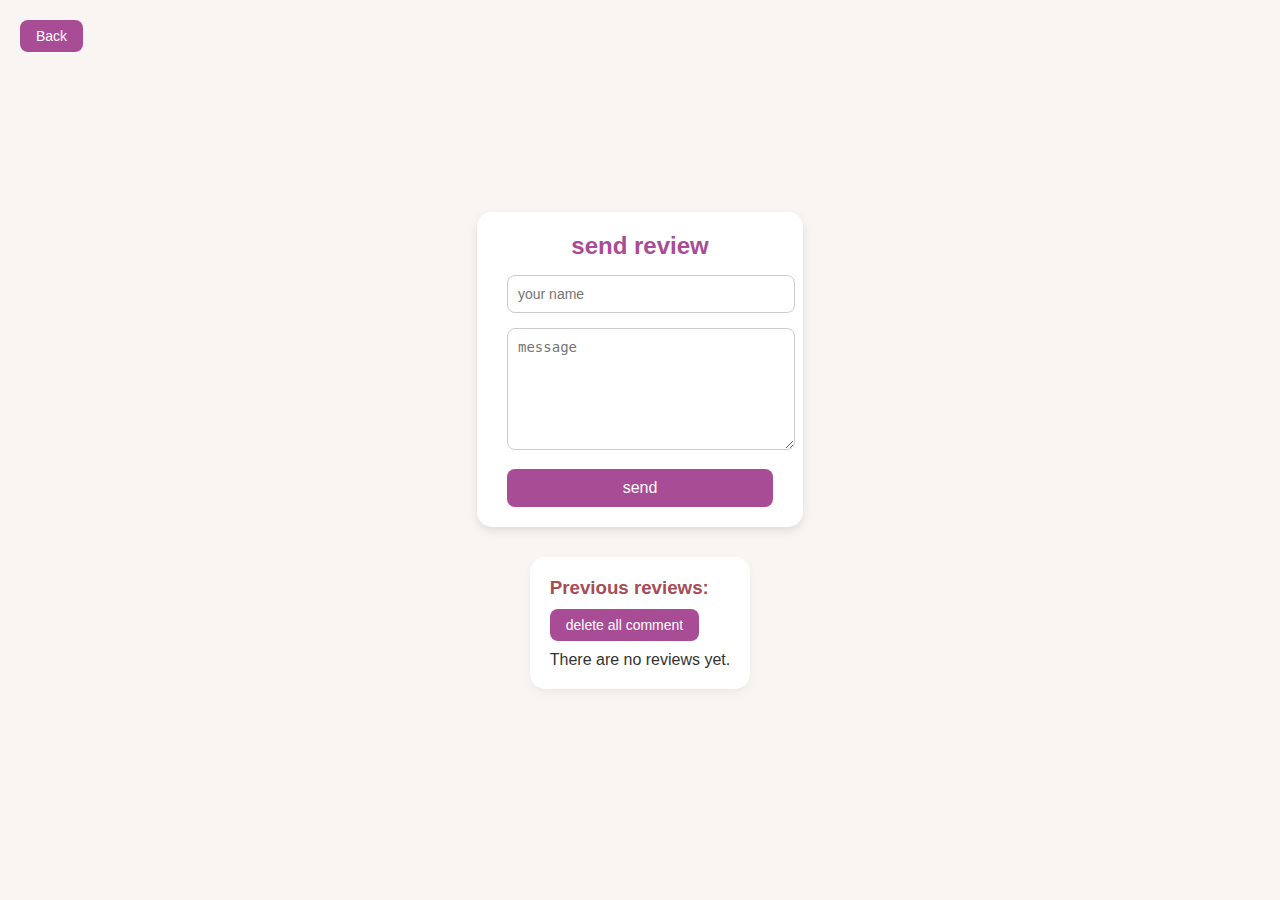
<file: index3.html>
<!DOCTYPE html>
<html lang="en">

<head>
  <meta charset="UTF-8">
  <meta name="viewport" content="width=device-width, initial-scale=1.0">
  <title>FATIMA BEAUTY</title>
  <link rel="stylesheet" href="rrr.css">
</head>

<body>
  <button id="backButton" class="back-button" onclick="window.location.href='index.html'">Back</button>

  <div class="container">
    <form class="review-form">
      <h2>send review</h2>

      <div class="form-group">
        <input type="text" id="name" name="name" placeholder="your name" required>
      </div>

      <div class="form-group">
        <textarea id="review" name="review" placeholder="message" required></textarea>
      </div>

      <button class="submit-btn" onclick="addReview()">send</button>
    </form>

    <div class="reviews-container" id="reviewsContainer">
      <h3>Previous reviews:</h3>

      <button class="clear-btn" onclick="clearReviews()">delete all comment</button>
    </div>
  </div>


  <script>

    function loadReviews() {
      const container = document.getElementById("reviewsContainer");
      const reviews = JSON.parse(localStorage.getItem("reviews")) || [];

      if (reviews.length === 0) {
        container.innerHTML += "<p>There are no reviews yet.</p>";
      } else {
        reviews.forEach(r => {
          const reviewEl = document.createElement("div");
          reviewEl.className = "review-item";
          reviewEl.innerHTML = `<h4>${r.name}</h4><p>${r.review}</p>`;
          container.appendChild(reviewEl);
        });
      }
    }


    function addReview() {
      const name = document.getElementById("name").value.trim();
      const review = document.getElementById("review").value.trim();

      if (!name || !review) {
        alert("Please fill in all fields.");
        return;
      }

      const newReview = { name, review };
      const reviews = JSON.parse(localStorage.getItem("reviews")) || [];
      reviews.unshift(newReview);
      localStorage.setItem("reviews", JSON.stringify(reviews));


      location.reload();
    }
    function clearReviews() {
      if (confirm("Are you sure you want to clear all reviews?")) {
        localStorage.removeItem("reviews");
        location.reload();
      }
    }


    window.onload = loadReviews;
  </script>
</body>

</html>
</file>
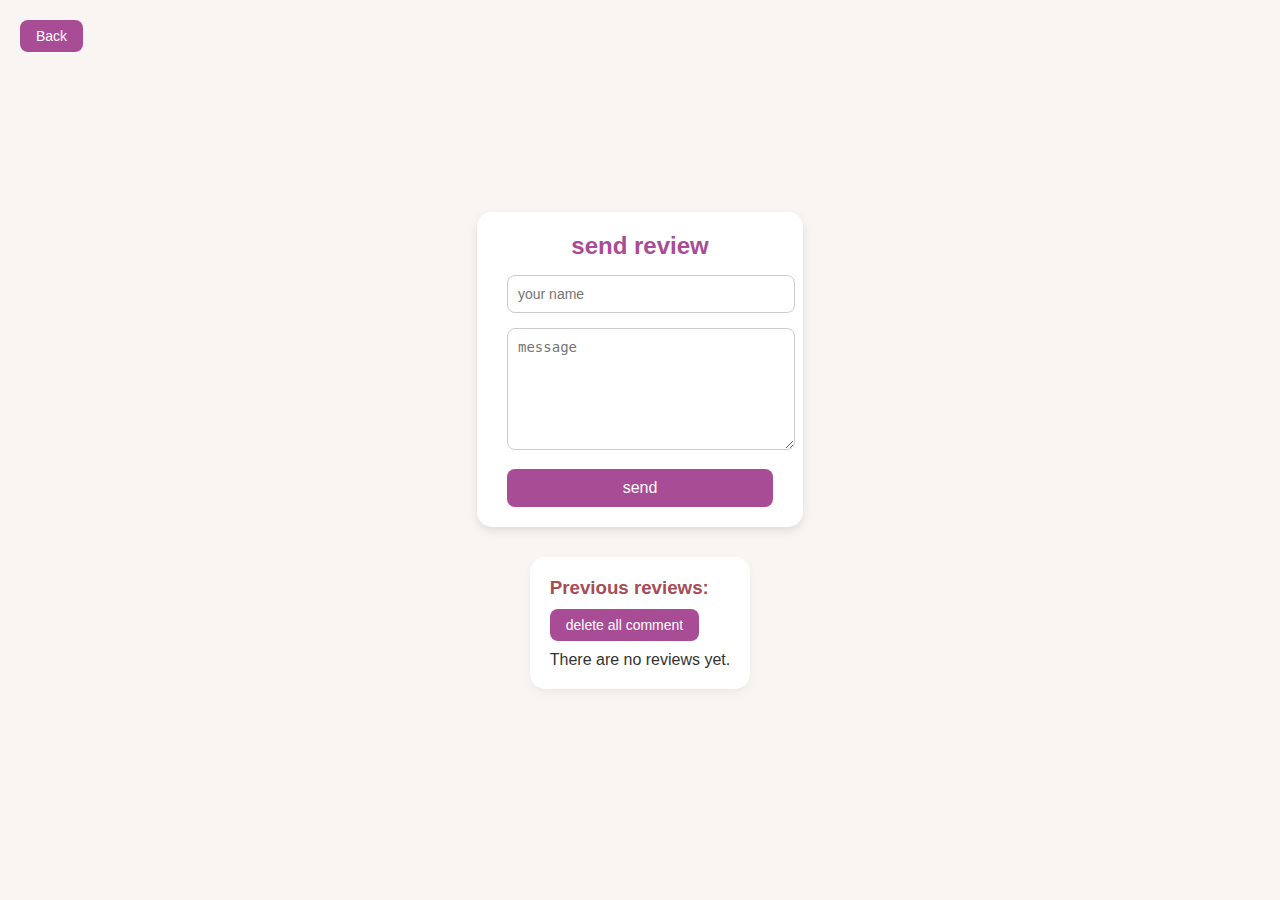
<file: rrr.html>
<!DOCTYPE html>
<html lang="en">

<head>
  <meta charset="UTF-8">
  <meta name="viewport" content="width=device-width, initial-scale=1.0">
  <title>FATIMA BEAUTY</title>
  <link rel="stylesheet" href="rrr.css">
</head>

<body>
  <button id="backButton" class="back-button" onclick="window.location.href='fatima.html'">Back</button>

  <div class="container">
    <form class="review-form">
      <h2>send review</h2>

      <div class="form-group">
        <input type="text" id="name" name="name" placeholder="your name" required>
      </div>

      <div class="form-group">
        <textarea id="review" name="review" placeholder="message" required></textarea>
      </div>

      <button class="submit-btn" onclick="addReview()">send</button>
    </form>

    <div class="reviews-container" id="reviewsContainer">
      <h3>Previous reviews:</h3>

      <button class="clear-btn" onclick="clearReviews()">delete all comment</button>
    </div>
  </div>


  <script>

    function loadReviews() {
      const container = document.getElementById("reviewsContainer");
      const reviews = JSON.parse(localStorage.getItem("reviews")) || [];

      if (reviews.length === 0) {
        container.innerHTML += "<p>There are no reviews yet.</p>";
      } else {
        reviews.forEach(r => {
          const reviewEl = document.createElement("div");
          reviewEl.className = "review-item";
          reviewEl.innerHTML = `<h4>${r.name}</h4><p>${r.review}</p>`;
          container.appendChild(reviewEl);
        });
      }
    }


    function addReview() {
      const name = document.getElementById("name").value.trim();
      const review = document.getElementById("review").value.trim();

      if (!name || !review) {
        alert("Please fill in all fields.");
        return;
      }

      const newReview = { name, review };
      const reviews = JSON.parse(localStorage.getItem("reviews")) || [];
      reviews.unshift(newReview);
      localStorage.setItem("reviews", JSON.stringify(reviews));


      location.reload();
    }
    function clearReviews() {
      if (confirm("Are you sure you want to clear all reviews?")) {
        localStorage.removeItem("reviews");
        location.reload();
      }
    }


    window.onload = loadReviews;
  </script>
</body>

</html>
</file>
<file: fatima.css>
* {
    margin: 0;
    padding: 0;
    box-sizing: border-box;
    font-family: sans-serif;
    direction: rtl;
}


body {
      font-family: 'Arial', sans-serif;
      background-color: #fff0f5; 
      color: #333;
      text-align: center;
      margin: 0;
      padding: 0;
    }

    .container {
      padding: 20px;
    }

    .logo {
      width: 150px;
      border-radius: 50%;
    }

    h1 {
      color: #9b59b6; 
      margin: 10px 0;
    }

   .button-container {
    display: flex;
      display: grid;
  grid-template-columns: repeat(2, 150px);
  gap: 15px;
  justify-content: center;
  margin-top: 20px;
}
.link-button {
  background-color: #b066d3;
  color: white;
  padding: 12px 20px;
  text-align: center;
  border-radius: 12px;
  text-decoration: none;
  font-weight: bold;
  transition: 0.3s;
}
.link-button:hover {
    background-color: #9249b0;
}
    
#products {
  display: none;
}

    .products {
      padding: 40px 20px;
    }

    .products h2 {
      color: #c06c84;
      margin-bottom: 30px;
      font-size: 26px;
    }

    .product {
      background-color: white;
      border-radius: 16px;
      padding: 20px;
      margin: 20px auto;
      max-width: 600px;
      box-shadow: 0 4px 10px rgba(155, 89, 182, 0.1); /* ظل موف ناعم */
      text-align: right;
    }

    .product h3 {
      color: #9b59b6;
      margin-top: 0;
      font-size: 20px;
    }

    .product ul {
      padding-right: 20px;
      list-style: disc;
    }

    .product li {
      margin-bottom: 8px;
    }

    .footer {
      margin-top: 40px;
      font-size: 14px;
      color: #888;
    }

    span {
      color: #c06c84;
      font-weight: bold;
    }


p {
    margin: 5px 0 20px;
    font-size: 14px;
}

.products-section {
    text-align: left;
    margin-top: 20px;
    background-color: #ffffff;
    padding: 20px;
    border-radius: 10px;
    box-shadow: 0 2px 6px rgba(0,0,0,0.1);
}

.products-section h2 {
    color: #a84c56;
    margin-bottom: 10px;
}

.products-section ul {
    list-style: none;
    padding: 0;
}

.products-section li {
    padding: 5px 0;
    border-bottom: 1px
}

/* إعدادات عامة */
body {
  font-family: 'Arial', sans-serif;
  background-color: #fffaf9;
  color: #4a2b2b;
  direction: rtl;
  margin: 0;
  padding: 0;
}

/* قسم المنتجات */
.products {
  padding: 40px 20px;
  max-width: 1200px;
  margin: auto;
}

.products h2 {
  text-align: center;
  font-size: 2em;
  margin-bottom: 40px;
  color: #a84c56;
}

/* كل منتج */
/* ترتيب المنتجات على شكل شبكة */
.product-grid {
  display: grid;
  grid-template-columns: repeat(auto-fit, minmax(300px, 1fr));
  gap: 20px;
  margin-top: 30px;
}

/* لمسة تجميلية للمنتج */
.product {
  border: 1px solid #eee;
  padding: 20px;
  border-radius: 12px;
  background-color: #fdfdfd;
  box-shadow: 0 2px 6px rgba(0, 0, 0, 0.05);
}
.product {
  background-color: #fff;
  border: 1px solid #e7c8c2;
  border-radius: 10px;
  padding: 20px;
  margin-bottom: 30px;
  box-shadow: 0 2px 6px rgba(0,0,0,0.05);
}

.product h3 {
  font-size: 1.5em;
  color: #d1576a;
  margin-bottom: 10px;
}

.product hr {
  border: none;
  border-top: 1px solid #e7c8c2;
  margin: 10px 0 20px;
}

.product ul {
  list-style-type: none;
  padding: 0;
}

.product li {
  margin-bottom: 10px;
  font-size: 1em;
  line-height: 1.6;
}

.product span {
  color: #a84c56;
  font-weight: bold;
}

.review .box {
    background: #fff8f8;
    padding: 2rem;
    border-radius: 10px;
    max-width: 500px;
    margin: auto;
    box-shadow: 0 0 10px rgba(0, 0, 0, 0.05);
}

.stars {
    color: #f1c40f;
    font-size: 1.6rem;
    margin-bottom: 1rem;
}

#star i {
    padding: 0;
    margin: 0;
    font-size: 20px;
}


.reviews p {
    background-color: #fff;
    padding: 15px;
    margin-bottom: 10px;
    border-radius: 10px;
    border-right: 4px solid #ffb6c1;
}

.contact {
    display: flex;
    justify-content: center;
    gap: 20px;
    margin-top: 20px;
    flex-wrap: wrap;
}

.contact i {
    color: #B35B66;
    font-size: 28px;
    transition: transform 0.3s;
}

.contact a:hover {
    text-decoration: underline;
}


footer {
    background-color: #fdecea;
    text-align: center;
    padding: 20px;
    color: #6e4b4b;
    font-size: 14px;
    border-radius: 20px;
    margin: 40px 20px 0;
}

header {
    background: linear-gradient(to left, #ffe6eb, #fff5f0);
    padding: 30px 0;
    box-shadow: 0 2px 8px rgba(0, 0, 0, 0.08);
}


.container {
    max-width: 1200px;
    margin: auto;
    padding: 0 20px;
}


.navbar {
    background-color: #fff5f8;
    padding: 15px 20px;
    box-shadow: 0 2px 6px rgba(0, 0, 0, 0.05);
    display: flex;
    justify-content: space-between;
    align-items: center;
    flex-wrap: wrap;
}

.nav-container {
    max-width: 1200px;
    margin: auto;
    display: flex;
    align-items: center;
    justify-content: space-between;
    flex-wrap: wrap;
}

.logo {
    font-size: 30px;
    font-weight: bold;
    color: #a84c56;
    text-transform: uppercase;
}

.nav-links {
    display: none;
    flex-direction: column;
    gap: 10px;
    width: 100%;
    margin-top: 10px;
    align-items: flex-start;
}

.nav-links.active {
    display: flex;
}

.nav-links {
    list-style: none;
    display: flex;
    flex-direction: row;
    gap: 20px;
    flex-wrap: wrap;
    padding: 0;
    margin: 0;
    direction: ltr;
    margin-right: auto;
}

.nav-links li a {
    text-decoration: none;
    color: #b76e79;
    font-weight: bold;
    font-size: 16px;
    padding: 6px 12px;
    border-radius: 18px;
    transition: all 0.3s ease;
}

.nav-links li a:hover {
    background-color: #b76e79;
    color: #fff;
}

.menu-toggle {
    display: none;
    font-size: 24px;
    cursor: pointer;
    color: #a84c56;
}

/* Image Styling */
.image-container {
    margin-top: 20px;
    text-align: center;
}

.image-container img {
    max-width: 130px;
    border-radius: 50%;
    box-shadow: 0 4px 10px rgba(0, 0, 0, 0.1);
    border: 3px solid #f5d0d8;
}


.section {
    padding: 60px 20px;
    text-align: center;
    background-color: #fff;
    border-bottom: 1px solid #f0dada;
}

.section:nth-child(even) {
    background-color: #fff3f6;
}

.section h2 {
    font-size: 28px;
    margin-bottom: 20px;
    color: #a84c56;
}

.section p,
.section li {
    font-size: 18px;
    line-height: 1.7;
    margin-bottom: 12px;
    color: #4a2b2b;
}


.home {
    background: linear-gradient(to top right, #fff0f5, #fffaf9);
    padding: 80px 20px;
    text-align: center;
    border-bottom: 1px solid #f0dada;
    position: relative;
    z-index: 1;
}

.home h2 {
    font-size: 32px;
    color: #a84c56;
    margin-bottom: 20px;
    font-weight: bold;
}

.home p {
    font-size: 20px;
    color: #4a2b2b;
    line-height: 1.8;
    max-width: 600px;
    margin: 0 auto;
}

.image-container {
    margin-top: 20px;
    text-align: center;
}

.image-container img {
    max-width: 130px;
    border-radius: 50%;
    border: 3px solid #f5d0d8;
    box-shadow: 0 4px 10px rgba(0, 0, 0, 0.1);
}


.product-list {
    list-style: none;
    padding: 0;
}

.product {
    background-color: #fff;
    border: 1px solid #f4cccc;
    border-radius: 15px;
    padding: 20px;
    margin-bottom: 20px;
    box-shadow: 0 2px 6px rgba(0, 0, 0, 0.05);
}

.product h3 {
    color: #8b3d48;
    margin-bottom: 10px;
}

.product span {
    font-weight: bold;
    color: #b76e79;
    display: inline-block;
    margin: 5px 0;
}

.product ul li {
    margin-bottom: 10px;
}

.pf {
    display: flex;
    flex-direction: row-reverse;
    align-items: flex-start;
    gap: 15px;
    padding: 50px;
}

.pf img {
    width: 450px;
    height: 400px;
    object-fit: cover;
    border-radius: 8px;
}

.info {
    flex: 1;
}

.form-container {
    width: 100%;
    display: flex;
    flex-direction: column;
    align-items: center;
    background-color: #fff9f8;
    padding: 20px;
}

.form-title {
    text-align: center;
    font-size: 24px;
    font-weight: bold;
    margin-bottom: 20px;
    direction: ltr;
    color: #4a2c2a;
}

.order-form {
    display: flex;
    flex-direction: column;
    align-items: center;
    width: 100%;
    max-width: 400px;
}

.order-form input {
    width: 100%;
    padding: 12px;
    margin-bottom: 10px;
    border: 1px solid #e1a8a8;
    border-radius: 8px;
    font-size: 16px;
}

.order-form button {
    width: 100%;
    padding: 14px;
    background-color: #c0392b;
    color: white;
    border: none;
    border-radius: 12px;
    font-size: 18px;
    cursor: pointer;
    box-shadow: 2px 2px 3px black;
}

.order-form button:hover {
    background-color: #a93226;
}
.review .box {
    background: #fff8f8;
    padding: 2rem;
    border-radius: 10px;
    max-width: 500px;
    margin: auto;
    box-shadow: 0 0 10px rgba(0, 0, 0, 0.05);
}

.reviews p {
    background-color: #fff;
    padding: 15px;
    margin-bottom: 10px;
    border-radius: 10px;
    border-right: 4px solid #ffb6c1;
}
.stars {
    color: #f1c40f;
    font-size: 1.6rem;
    margin-bottom: 1rem;
}

#star i {
    padding: 0;
    margin: 0;
    font-size: 20px;
}




.contact {
    display: flex;
    justify-content: center;
    gap: 20px;
    margin-top: 20px;
    flex-wrap: wrap;
}

.contact i {
    color: #B35B66;
    font-size: 28px;
    transition: transform 0.3s;
}

.contact p {
    margin-bottom: 10px;
}

.contact a:hover {
    text-decoration: underline;
}


.footer {
text-align: center;
  padding: 20px;
  background-color: #f7f0f7;
  color: #6e3b6e;
  font-size: 14px;
  margin-top: 50px;
}


@media (max-width: 768px) {
  
    *{
    margin: 0;
    padding: 0;
    box-sizing: border-box;
    font-family: 'Tajawal', sans-serif;
    direction: rtl;
}


body {
    background-color: #fffaf9;
    color: #4a2b2b;
}
   .nav-links {
        display: none;
        flex-direction: column;
        background-color: #fff1f3;
        padding: 20px;
        width: 100%;
        position: absolute;
        top: 70px;
        left: 0;
        z-index: 1000;
        box-shadow: 0 4px 8px rgba(0, 0, 0, 0.1);
    }

    .nav-links.active {
        display: flex;
    }

    .menu-toggle {
        display: block;
    }

    .logo {
        font-size: 24px;
    }

    .image-container img {
        max-width: 100px;
    }

    .home h2 {
        font-size: 28px;
    }
.link-button{
        width: 70%;
    margin-bottom: 15px;
    display: inline-block;
    text-align: center;
}
}
</file>
<file: hhh.css>
*{
    margin: 0;
    padding: 0;
    box-sizing: border-box;
    font-family: 'Tajawal', sans-serif;
    direction: rtl;
}


body {
  font-family: sans-serif;
  background-color: #fffaf9;
  color: #4a2b2b;
  margin: 0;
  padding: 0;
  direction: rtl;
}
.back-button {
  position: fixed;
  top: 20px;
  left: 20px;
  background-color: #a84c96;
  color: white;
  border: none;
  padding: 8px 16px;
  border-radius: 8px;
  font-size: 14px;
  cursor: pointer;
  transition: opacity 0.3s ease, visibility 0.3s ease;
  z-index: 1000;
}
.back-button.hide {
  opacity: 0;
  visibility: hidden;
}


.back-button:hover {
    background-color: #b88ab5;
}



.category-buttons {
  display: flex;
  justify-content: center;
  flex-wrap: wrap;
  gap: 15px;
  margin: 30px 0;
}

.section-button {
  background-color: #a84c96;
  color: white;
  border: none;
  padding: 10px 20px;
  font-size: 15px;
  border-radius: 10px;
  cursor: pointer;
  transition: background-color 0.3s ease;
}

.section-button:hover {
  background-color: #b88ab5;
}

.products {
  padding: 20px;
}

h2 {
  text-align: center;
  margin-bottom: 40px;
}

.product-category {
  margin-bottom: 40px;
}

.product-category h3 {
  margin-bottom: 20px;
  font-size: 1.5em;
  border-bottom: 2px solid #a84c56;
  padding-bottom: 10px;
}

.product-grid {
  display: grid;
  grid-template-columns: repeat(auto-fill, minmax(220px, 1fr));
  gap: 20px;
}

.product {
  background-color: #fff;
  padding: 15px;
  border-radius: 10px;
  box-shadow: 0 0 10px rgba(0,0,0,0.1);
}

.product h4 {
  margin-top: 0;
  color: #a84c56;
}

.product p, .product ul {
  font-size: 0.9em;
  margin: 10px 0 0;
}

.product ul {
  padding-right: 20px;
}
.footer {
text-align: center;
  padding: 20px;
  background-color: #f7f0f7;
  color: #6e3b6e;
  font-size: 14px;
  margin-top: 50px;
}
</file>
<file: rrr.css>
* {
    margin: 0;
    padding: 0;

}

body {
    font-family: 'Arial', sans-serif;
    background-color: #f9f5f2;
    color: #333;
    display: flex;
    justify-content: center;
    align-items: center;
    height: 100vh;

}

.review-form {
    background-color: #fff;
    padding: 20px 30px;
    border-radius: 15px;
    box-shadow: 0 4px 10px rgba(0, 0, 0, 0.1);
    width: 100%;
    max-width: 400px;
}

.review-form h2 {
    margin-bottom: 15px;
    color: #a84c96;
    text-align: center;
}

.form-group {
    margin-bottom: 15px;
}

.form-group input,
.form-group textarea {
    width: 100%;
    padding: 10px;
    border: 1px solid #ccc;
    border-radius: 8px;
    font-size: 14px;
}

.form-group textarea {
    resize: vertical;
    height: 100px;
}

.submit-btn {
    width: 100%;
    padding: 10px;
    background-color: #a84c96;
    color: white;
    border: none;
    border-radius: 8px;
    font-size: 16px;
    cursor: pointer;
    transition: background-color 0.3s ease;
}

.submit-btn:hover {
    background-color: #b88ab5;
}

.container {
    display: flex;
    flex-direction: column;
    align-items: center;
    gap: 30px;
    padding: 20px;
}

.back-button {
  position: fixed;
  top: 20px;
  left: 20px;
  background-color: #a84c96;
  color: white;
  border: none;
  padding: 8px 16px;
  border-radius: 8px;
  font-size: 14px;
  cursor: pointer;
  transition: opacity 0.3s ease, visibility 0.3s ease;
  z-index: 1000;
}
.back-button.hide {
  opacity: 0;
  visibility: hidden;
}


.back-button:hover {
    background-color: #b88ab5;
}

.reviews-container {

    max-width: 600px;
    justify-content: center;
    align-items: center;
    margin: auto;
    background-color: #fff;
    padding: 20px;
    border-radius: 15px;
    box-shadow: 0 4px 10px rgba(0, 0, 0, 0.05);
}

.reviews-container h3 {
    margin-bottom: 10px;
    color: #a84c56;
}

.clear-btn {
    background-color: #a84c96;
    color: white;
    border: none;
    padding: 8px 16px;
    border-radius: 8px;
    font-size: 14px;
    cursor: pointer;
    margin-bottom: 10px;
    transition: background-color 0.3s ease;
}

.clear-btn:hover {
    background-color: #b88ab5;
}

.review-item {
    border-bottom: 1px solid #eee;
    padding: 10px 0;
}

.review-item:last-child {
    border-bottom: none;
}

.review-item h4 {
    margin: 0 0 5px;
    color: #a84c56;
}

.review-item p {
    margin: 0;
}
</file>
